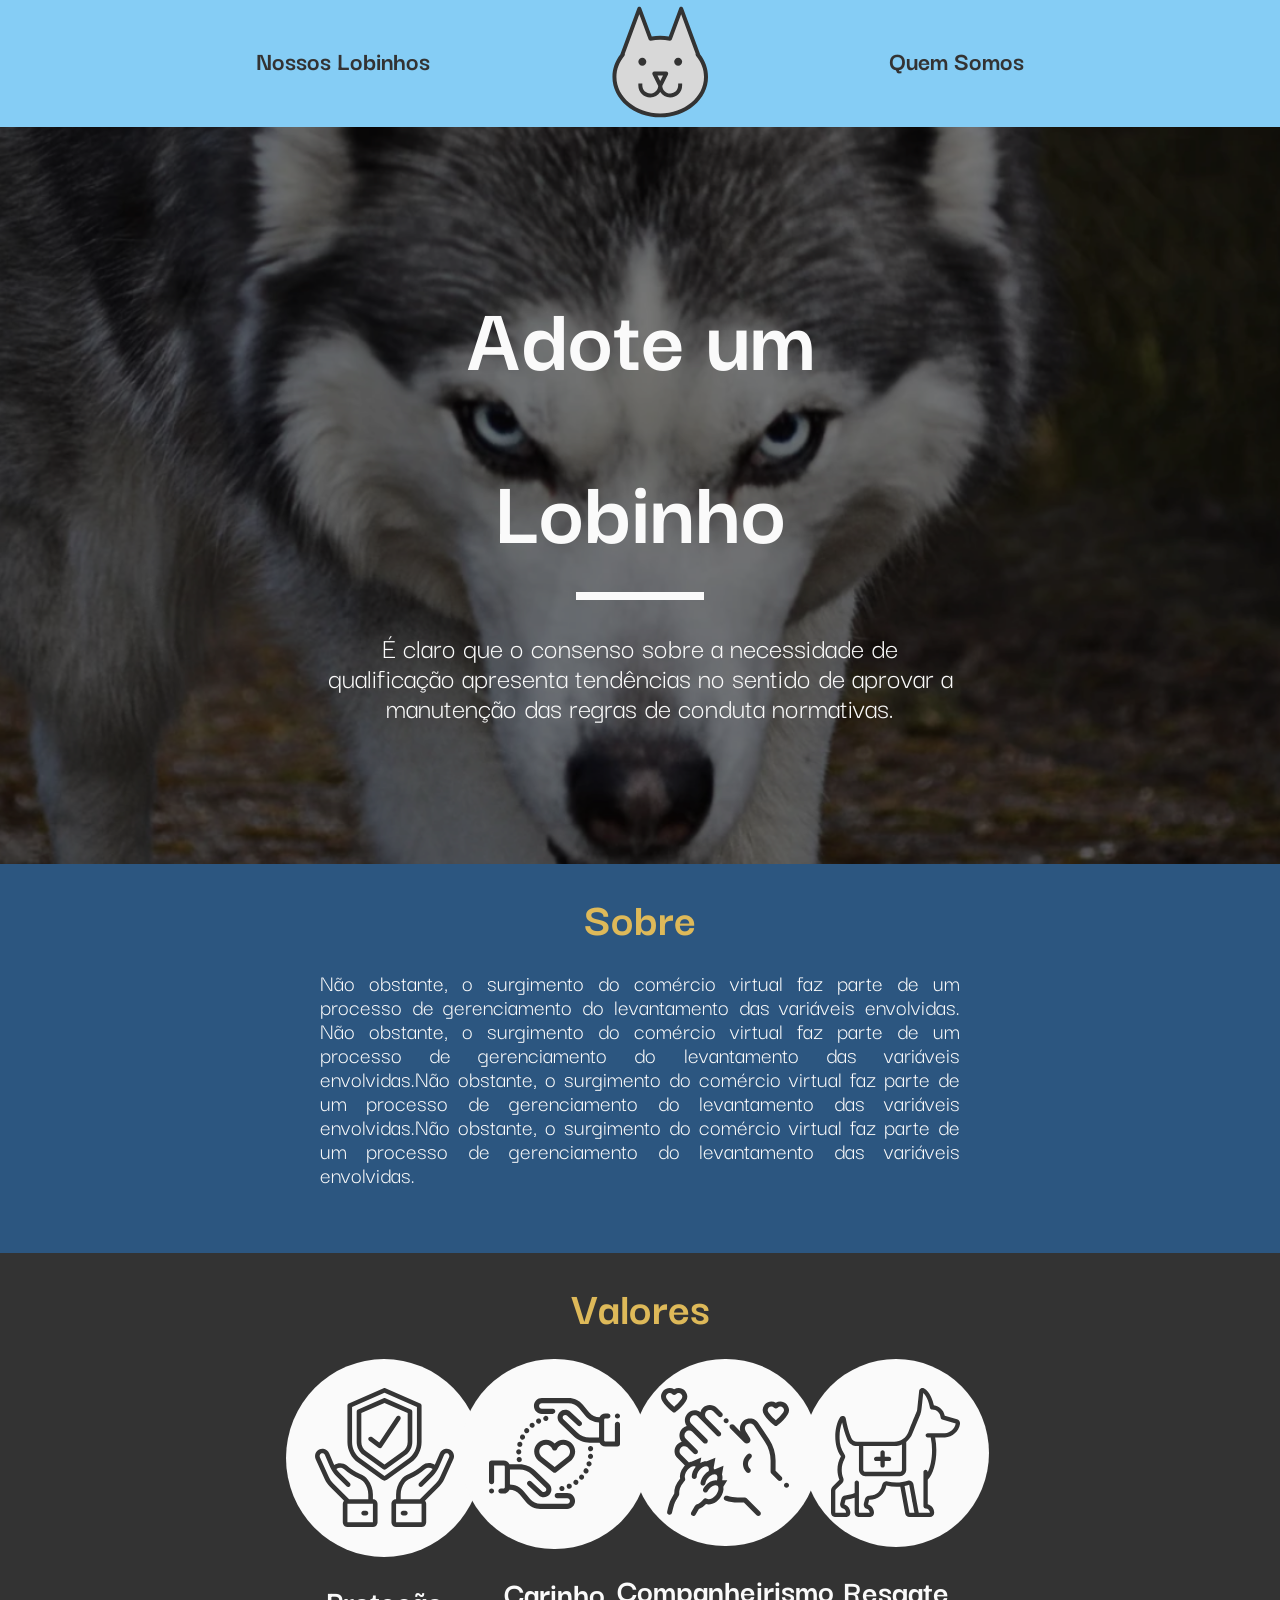
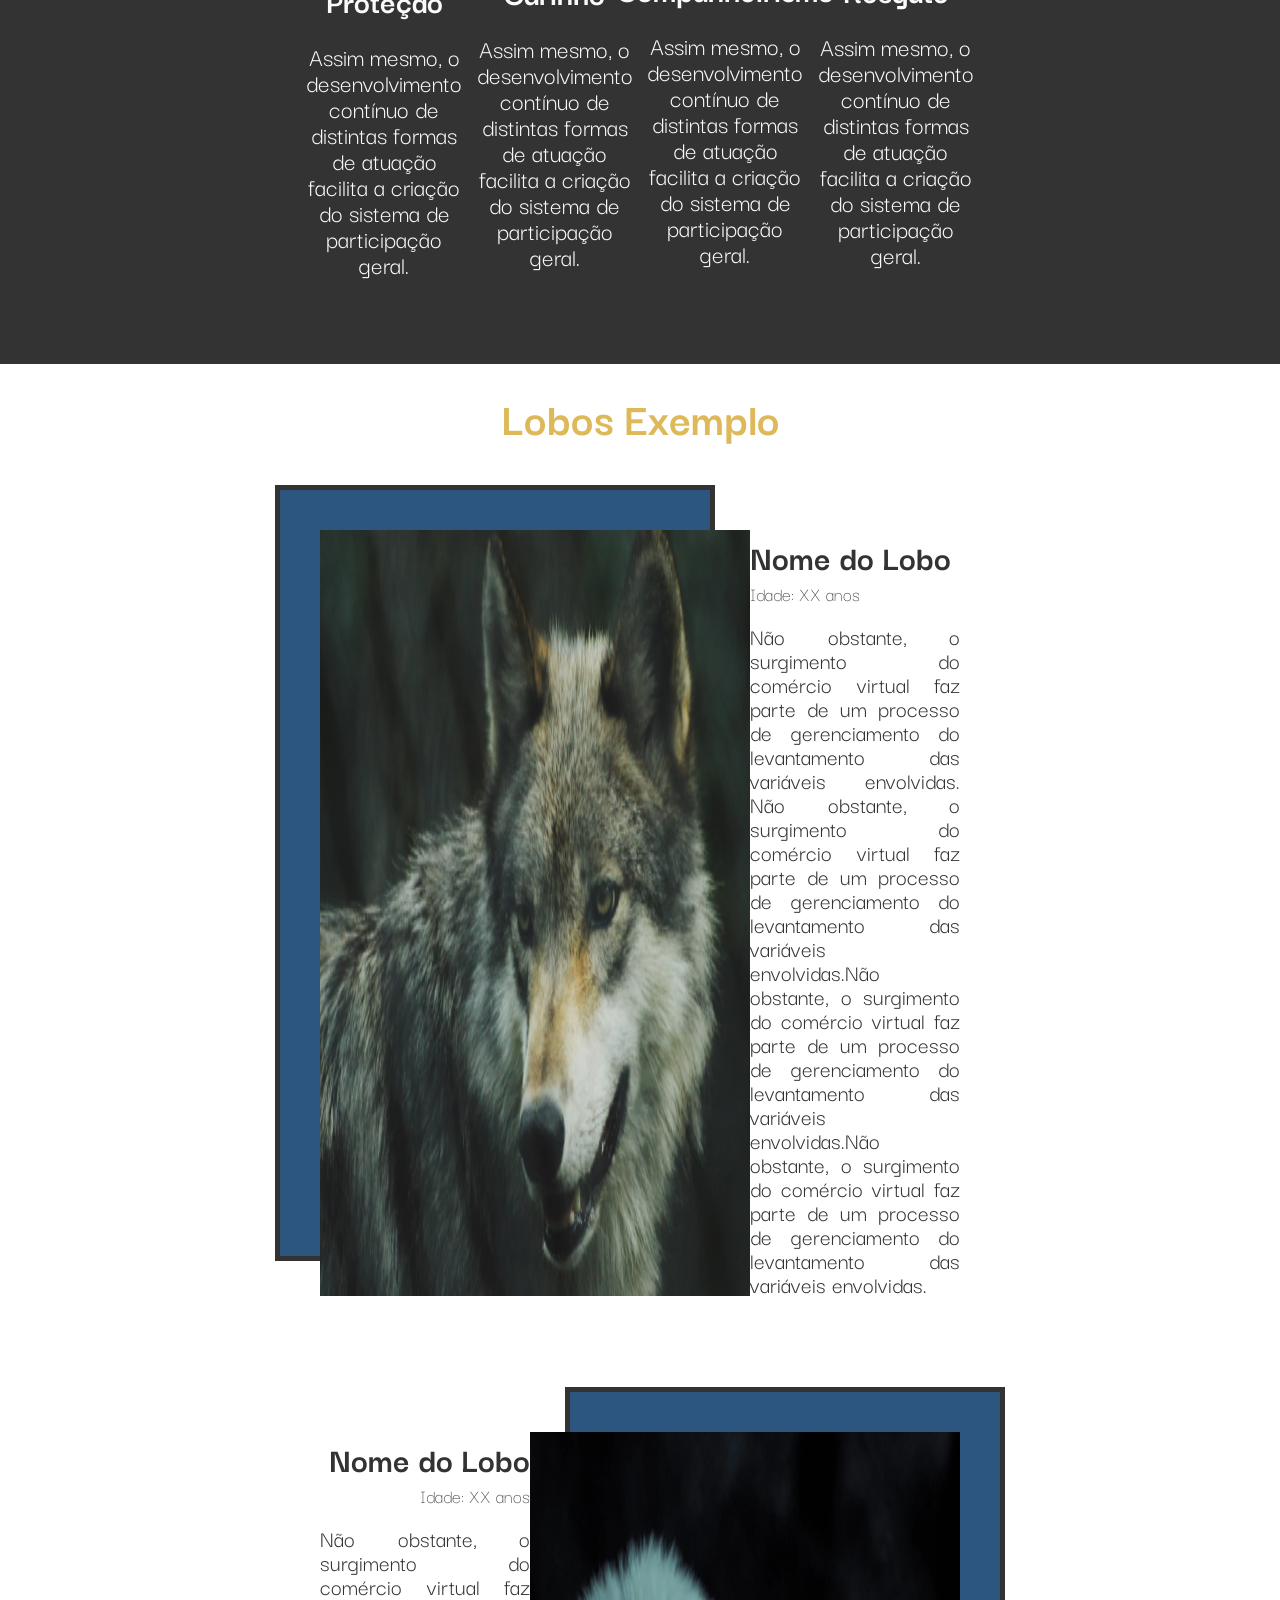
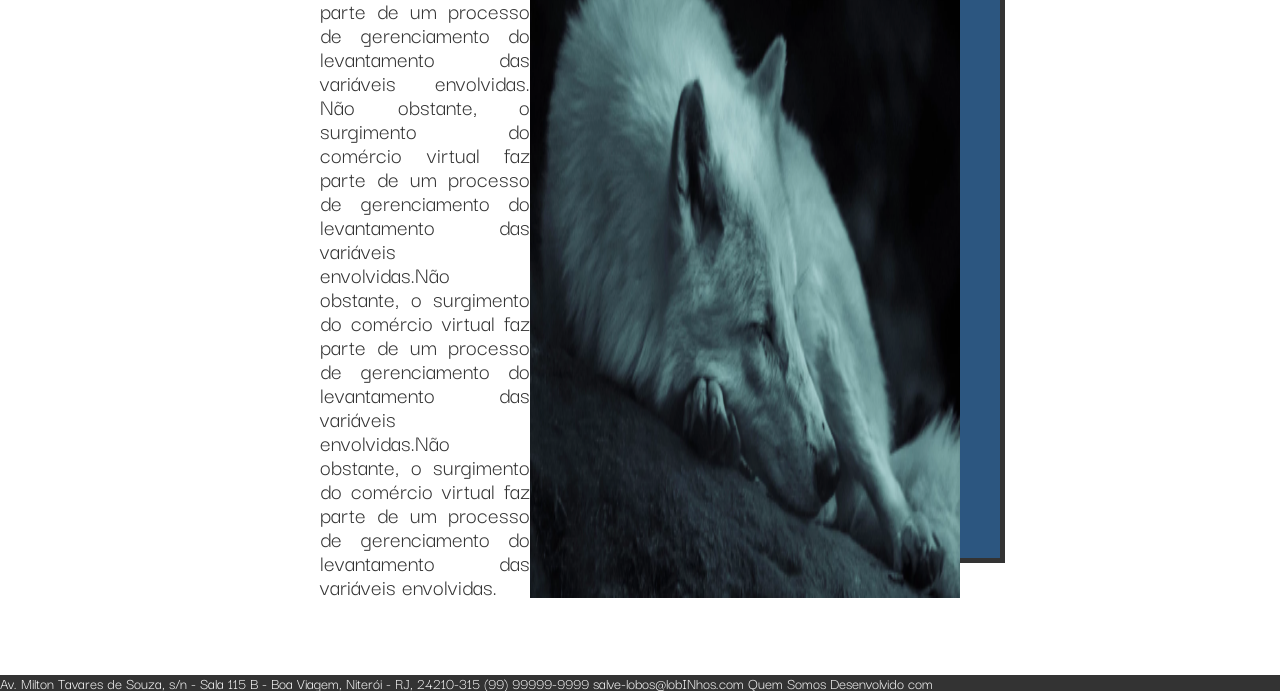
<file: src/page-home.html>
<!DOCTYPE html>
<html lang="en">

<head>
    <meta charset="UTF-8">
    <meta http-equiv="X-UA-Compatible" content="IE=edge">
    <meta name="viewport" content="width=device-width, initial-scale=1.0">
    <link rel="preconnect" href="https://fonts.gstatic.com">
    <link href="https://fonts.googleapis.com/css2?family=Darker+Grotesque:wght@300;400;500;600;700;800;900&display=swap" rel="stylesheet">

    <link rel="stylesheet" href="./styles/reset.css">
    <link rel="stylesheet" href="./styles/root.css">
    <link rel="stylesheet" href="./styles/page-home.css">

    <title>Adote um Lobinho!</title>
</head>

<body>
    <header>
        <nav>
            <a href="#">Nossos Lobinhos</a>
            <a href="#"><img src="./assets/Group 3.svg" alt="Logomarca da Adote um Lobinho"></a>
            <a href="#">Quem Somos</a>
        </nav>
    </header>

    <main>
        <section>
            <div class="section-container">
                <h1>
                    Adote um Lobinho
                </h1>
                <p>
                    É claro que o consenso sobre a necessidade de qualificação apresenta tendências no sentido de aprovar a manutenção
                    das regras de conduta normativas.
                </p>
            </div>
        </section>
        
        <section>
            <div class="section-container">
                <h2>
                    Sobre
                </h2>
                <p>
                    Não obstante, o surgimento do comércio virtual faz parte de um processo de gerenciamento do levantamento das
                    variáveis envolvidas. Não obstante, o surgimento do comércio virtual faz parte de um processo de gerenciamento do
                    levantamento das variáveis envolvidas.Não obstante, o surgimento do comércio virtual faz parte de um processo de
                    gerenciamento do levantamento das variáveis envolvidas.Não obstante, o surgimento do comércio virtual faz parte de
                    um processo de gerenciamento do levantamento das variáveis envolvidas.
                </p>
            </div>
        </section>
        
        <section>
            <div class="section-container">
                <h2>
                    Valores
                </h2>
            
                <div class="card-container">
                    <div class="card">
                        <figure>
                            <img src="./assets/life-insurance.svg" alt="">
                        </figure>                    
                        <h3>Proteção</h3>
                        <p> Assim mesmo, o desenvolvimento contínuo de distintas formas de atuação facilita a criação do sistema de participação geral.
                        </p>
                    </div>
                    
                    <div class="card">
                        <figure>
                            <img src="./assets/care.svg" alt="">
                        </figure>
                        <h3>Carinho</h3>
                        <p> Assim mesmo, o desenvolvimento contínuo de distintas formas de atuação facilita a criação do sistema de participação geral.
                        </p>                    
                    </div>
                    
                    <div class="card">
                        <figure>
                            <img src="./assets/Group.svg" alt="">
                        </figure>
                        <h3>Companheirismo</h3>
                        <p> Assim mesmo, o desenvolvimento contínuo de distintas formas de atuação facilita a criação do sistema de participação geral.
                        </p>
                    </div>
                    
                    <div class="card">
                        <figure>
                            <img src="./assets/011   Rescue Dog.svg" alt="">
                        </figure>
                        <h3>Resgate</h3>      
                        <p> Assim mesmo, o desenvolvimento contínuo de distintas formas de atuação facilita a criação do sistema de participação geral.
                        </p>
                    </div>
                </div>
            </div>
        </section>

        <section>
            <div class="section-container">
                <h2>
                    Lobos Exemplo
                </h2>

                <div class="card">
                    <img src="./assets/image (1).png" alt="">

                    <div class="text-container">
                        <h3>Nome do Lobo</h3>
                        <h4>Idade: XX anos</h4>
                        
                        <p>Não obstante, o surgimento do comércio virtual faz parte de um processo de gerenciamento do levantamento das
                            variáveis envolvidas. Não obstante, o surgimento do comércio virtual faz parte de um processo de gerenciamento do
                            levantamento das variáveis envolvidas.Não obstante, o surgimento do comércio virtual faz parte de um processo de
                            gerenciamento do levantamento das variáveis envolvidas.Não obstante, o surgimento do comércio virtual faz parte de
                            um processo de gerenciamento do levantamento das variáveis envolvidas.
                        </p>
                    </div>
                </div>

                <div class="card">
                    <img src="./assets/image (2).png" alt="">

                    <div class="text-container">
                        <h3>Nome do Lobo</h3>
                        <h4>Idade: XX anos</h4>
                        <p>Não obstante, o surgimento do comércio virtual faz parte de um processo de gerenciamento do levantamento das
                            variáveis envolvidas. Não obstante, o surgimento do comércio virtual faz parte de um processo de gerenciamento do
                            levantamento das variáveis envolvidas.Não obstante, o surgimento do comércio virtual faz parte de um processo de
                            gerenciamento do levantamento das variáveis envolvidas.Não obstante, o surgimento do comércio virtual faz parte de
                            um processo de gerenciamento do levantamento das variáveis envolvidas.
                        </p>
                    </div>
                </div>
            </div>
        </section>
    </main>
    <footer>
        Av. Milton Tavares de Souza, s/n - Sala 115 B - Boa Viagem, Niterói - RJ, 24210-315
        (99) 99999-9999
        salve-lobos@lobINhos.com
        Quem Somos
        Desenvolvido com    
    </footer>
    </body>
    
    </html>
</file>
<file: src/styles/root.css>
:root {
    font-family: 'Darker Grotesque', sans-serif;

    --light-blue: #85CDF5;
    --dark-blue: #2C5680;
    --golden-yellow: #DEB959;
    --primary-gray: #333;
    --standard-white: #FAFAFA;
}
</file>
<file: src/styles/page-home.css>
/*--------------------- HEADER --------------------------*/

header {
    background-color: var(--light-blue);
    position: sticky;
    top: 0;
    z-index: 2;
}

header nav {
    width: 60%;
    margin: 0 auto;
    max-width: 1080px;
    display: flex;
    align-items: center;
    justify-content: space-between;
    padding: .4rem 0;
}

header nav a:not(:nth-child(2)) {
    text-decoration: none;
    color: var(--primary-gray);
    font-weight: bold;
    line-height: 1.6;
    font-size: 1.675rem;
    min-height: 48px;
}

header nav a:not(:nth-child(2))::after {
    content: "";
    background-color: var(--primary-gray);
    display: block;
    height: 5px;
    width: 100%;
    transform: scaleX(0);
    transform-origin: left;
    transition: 400ms;
}

header nav a:last-of-type::after {
    transform-origin: right;
}

header nav a:not(:nth-child(2n)):hover::after {
    transform: scaleX(1);
}

/*--------------------- FIRST SECTION --------------------------*/

section .section-container {
    width: 50%;
    max-width: 1080px;
    margin: 0 auto;
    text-align: justify;
    color: var(--standard-white);
}

section h1 {
    font-weight: 700;
    font-size: 6rem;
    text-align: center;
    line-height: 1.8;
    padding: 7.5rem 0 2rem 0;
}

section h2 {
    font-weight: 700;
    text-align: center;
    font-size: 3rem;
    color: var(--golden-yellow);
    padding: 1.8rem 0;
}

section p {
    font-size: 1.5rem;
    font-weight: 400;
}

section h1::after {
    content: "";
    display: block;
    background-color: var(--standard-white);
    width: 20%;
    height: 8px;
    margin: 0 auto;
}

section:first-of-type {
    position: relative;
}

section:first-of-type::before {
    content: "";
    position: absolute;
    top: 0;
    left: 0;
    width: 100%;
    height: 100%;
    background-image: url("../assets/image.png");
    background-attachment: fixed;
    background-repeat: no-repeat;
    background-size: cover;
    background-position-x: 50%;
    background-position-y: 50%;
    filter: brightness(50%);
    z-index: -1;
}

section:first-of-type p {
    font-size: 1.875rem;
    padding-bottom: 8.875rem;
    text-align: center;
}

/*--------------------- SECOND SECTION --------------------------*/

section:nth-child(2) {
    background-color: var(--dark-blue);
}

section:nth-child(2) p {
    padding-bottom: 4.2rem;
}

/*--------------------- THIRD SECTION --------------------------*/

section:nth-child(3) {
    background-color: var(--primary-gray);
}

section:nth-child(3) .card-container {
    display: flex;
    width: 100%;
    justify-content: space-between;
}

section:nth-child(3) .card {
    display: flex;
    flex-direction: column;
    align-items: center;
    width: 20%;
}

section:nth-child(3) .card figure {
    background-color: var(--standard-white);
    border-radius: 50%;
    padding: 1.8rem;
}

section:nth-child(3) .card h3 {
    font-weight: bold;
    font-size: 2.125rem;
    margin: 1.625rem 0 ;
}

section:nth-child(3) .card p {
    text-align: center;
    font-size: 1.625rem;
    margin-bottom: 5.438rem;
}

/*--------------------- FOURTH SECTION --------------------------*/

section:last-of-type .card {
    display: flex;
    justify-content: space-between;
    padding: 3.75rem 0 4.785rem;
}

section:last-of-type .card img {
    background-size: cover;
    box-shadow: -2.5rem -2.5rem var(--dark-blue), -2.5rem -2.5rem 0px 5px var(--primary-gray);
}

section:last-of-type .card .text-container {
    color: var(--primary-gray);
    max-width: 28rem;
}

section:last-of-type .card .text-container h3 {
    font-weight: bold;
    line-height: 1.5;
    font-size: 2.25rem;
}

section:last-of-type .card .text-container h4 {
    font-size: 1.25rem;
    font-weight: 300;
}

section:last-of-type .card .text-container p {
    margin-top: 1.25rem;
    font-size: 1.5rem;
}

section:last-of-type .card:nth-child(3) {
    flex-direction: row-reverse;
}

section:last-of-type .card:nth-child(3) h3,
section:last-of-type .card:nth-child(3) h4 {
    text-align: right;
}

section:last-of-type .card:nth-child(3) img {
    box-shadow: 2.5rem -2.5rem var(--dark-blue), 2.5rem -2.5rem 0px 5px var(--primary-gray);
}

/*--------------------- FOOTER --------------------------*/

footer {
    color: var(--standard-white);
    background-color: var(--primary-gray);
}
</file>
